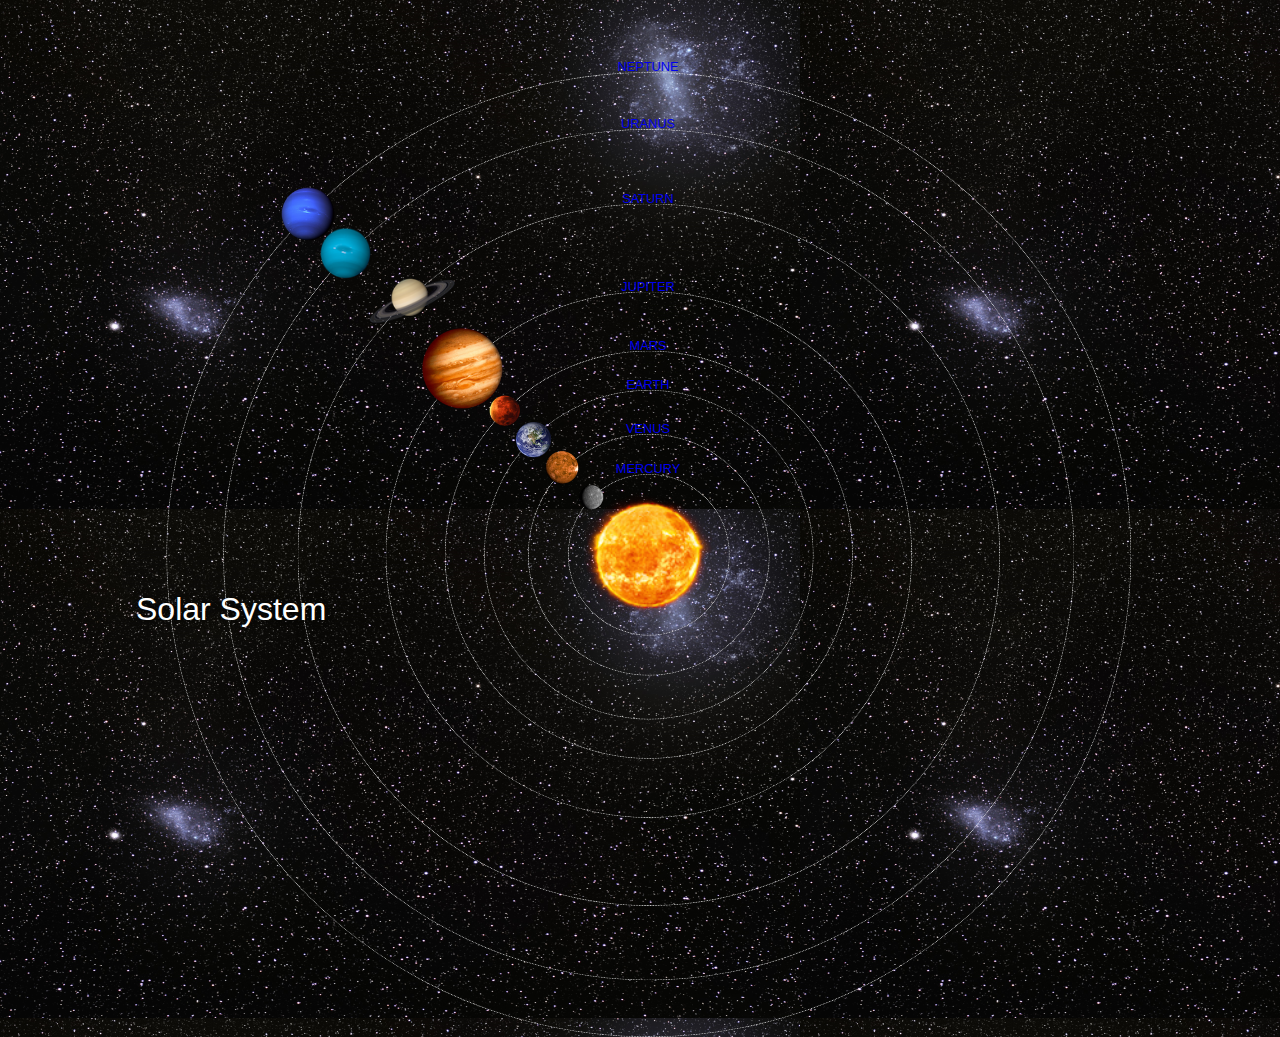
<file: index.html>
<!DOCTYPE html>
<html>
    <head>
        <title>Solar System</title>
        <link rel="stylesheet" href="style.css" />
    </head>
    <body>
        <div id="container">
            <h1> Solar System</h1>
            <a href="sun.html"><img src="images/sun.png" id="sun"/></a>

            <div id="neptune-orbit">
                <a href="neptune.html"><img src="images/neptune.png" id="neptune"></a>
            </div>
            <div id="neptune-label" class="label-box">
                <a href="neptune.html">NEPTUNE</a>
            </div>

            <div id="uranus-orbit">
                <a href="uranus.html"><img src="images/uranus.png" id="uranus"/></a>
            </div>
            <div id="uranus-label" class="label-box">
                <a href="uranus.html">URANUS</a>
            </div>

            <div id="saturn-orbit">
                <a href="saturn.html"><img src="images/saturn.png" id="saturn"/></a>
            </div>
            <div id="saturn-label" class="label-box">
                <a href="saturn.html">SATURN</a>
            </div>

            <div id="jupiter-orbit">
                <a href="jupiter.html"><img src="images/jupiter.png" id="jupiter"/></a>
            </div>
            <div id="jupiter-label" class="label-box">
                <a href="jupiter.html">JUPITER</a>
            </div>

            <div id="mars-orbit">
                <a href="mars.html"><img src="images/mars.png" id="mars"/></a>
            </div>
            <div id="mars-label" class="label-box">
                <a href="mars.html">MARS</a>
            </div>

            <div id="earth-orbit">
                <a href="earth.html"><img src="images/earth.png" id="earth"/></a>
            </div>
            <div id="earth-label" class="label-box">
                <a href="earth.html">EARTH</a>
            </div>

            <div id="venus-orbit">
                <a href="venus.html"><img src="images/venus.png" id="venus"/></a>
            </div>
            <div id="venus-label" class="label-box">
                <a href="venus.html">VENUS</a>
            </div>

            <div id="mercury-orbit">
                <a href="mercury.html"><img src="images/mercury.png" id="mercury"/></a>
            </div>
            <div id="mercury-label" class="label-box">
                <a href="mercury.html">MERCURY</a>
            </div>
        </div>
    </body>
</html>
</file>
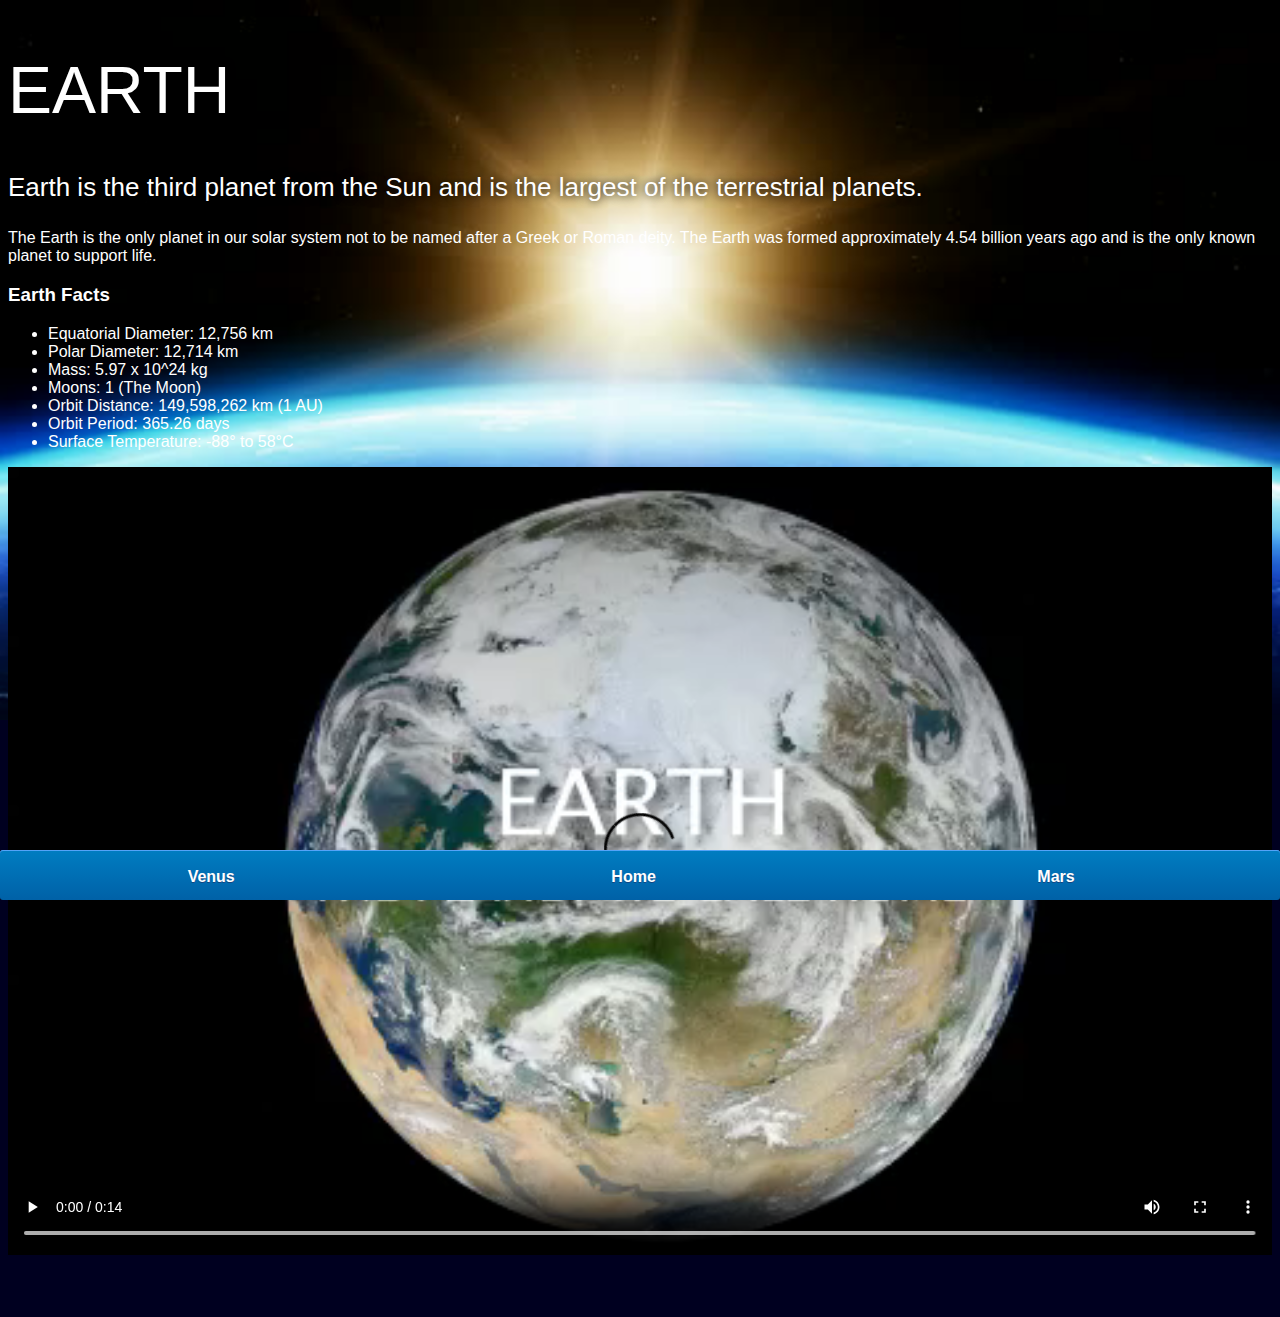
<file: earth.html>
<!DOCTYPE html>
<html>
    <head>
        <title>Solar System</title>
        <link rel="stylesheet" href="style-pages.css" />
    </head>
    <body>
        <div id="main">
            <div id="content">
                <h1>Earth</h1>
                <p class="intro">
                    Earth is the third planet from the Sun and is the largest of the terrestrial planets. 
                </p>             

                <p>
                    The Earth is the only planet in our solar system not to be named after a Greek or Roman deity. 
                    The Earth was formed approximately 4.54 billion years ago and is the only known planet to support life.
                </p>

                <h3>Earth Facts</h3>
                <ul>
                    <li>Equatorial Diameter:	12,756 km</li>
                    <li>Polar Diameter:	12,714 km</li>
                    <li>Mass:	5.97 x 10^24 kg</li>
                    <li>Moons:	1 (The Moon)</li>
                    <li>Orbit Distance:	149,598,262 km (1 AU)</li>
                    <li>Orbit Period:	365.26 days</li>
                    <li>Surface Temperature:	-88&deg; to 58&deg;C</li>
                </ul>
                <video id="video" controls>
                    <source src="videos/earth-video.mp4" type="video/mp4">
                </video>



                <div id="tabs-bottom">
                   
                    <a href="venus.html">Venus</a>
                    <a href="index.html">Home</a>
                    <a href="mars.html">Mars</a>
                </div>
            </div>
        </div>
    </body>
</html>
</file>
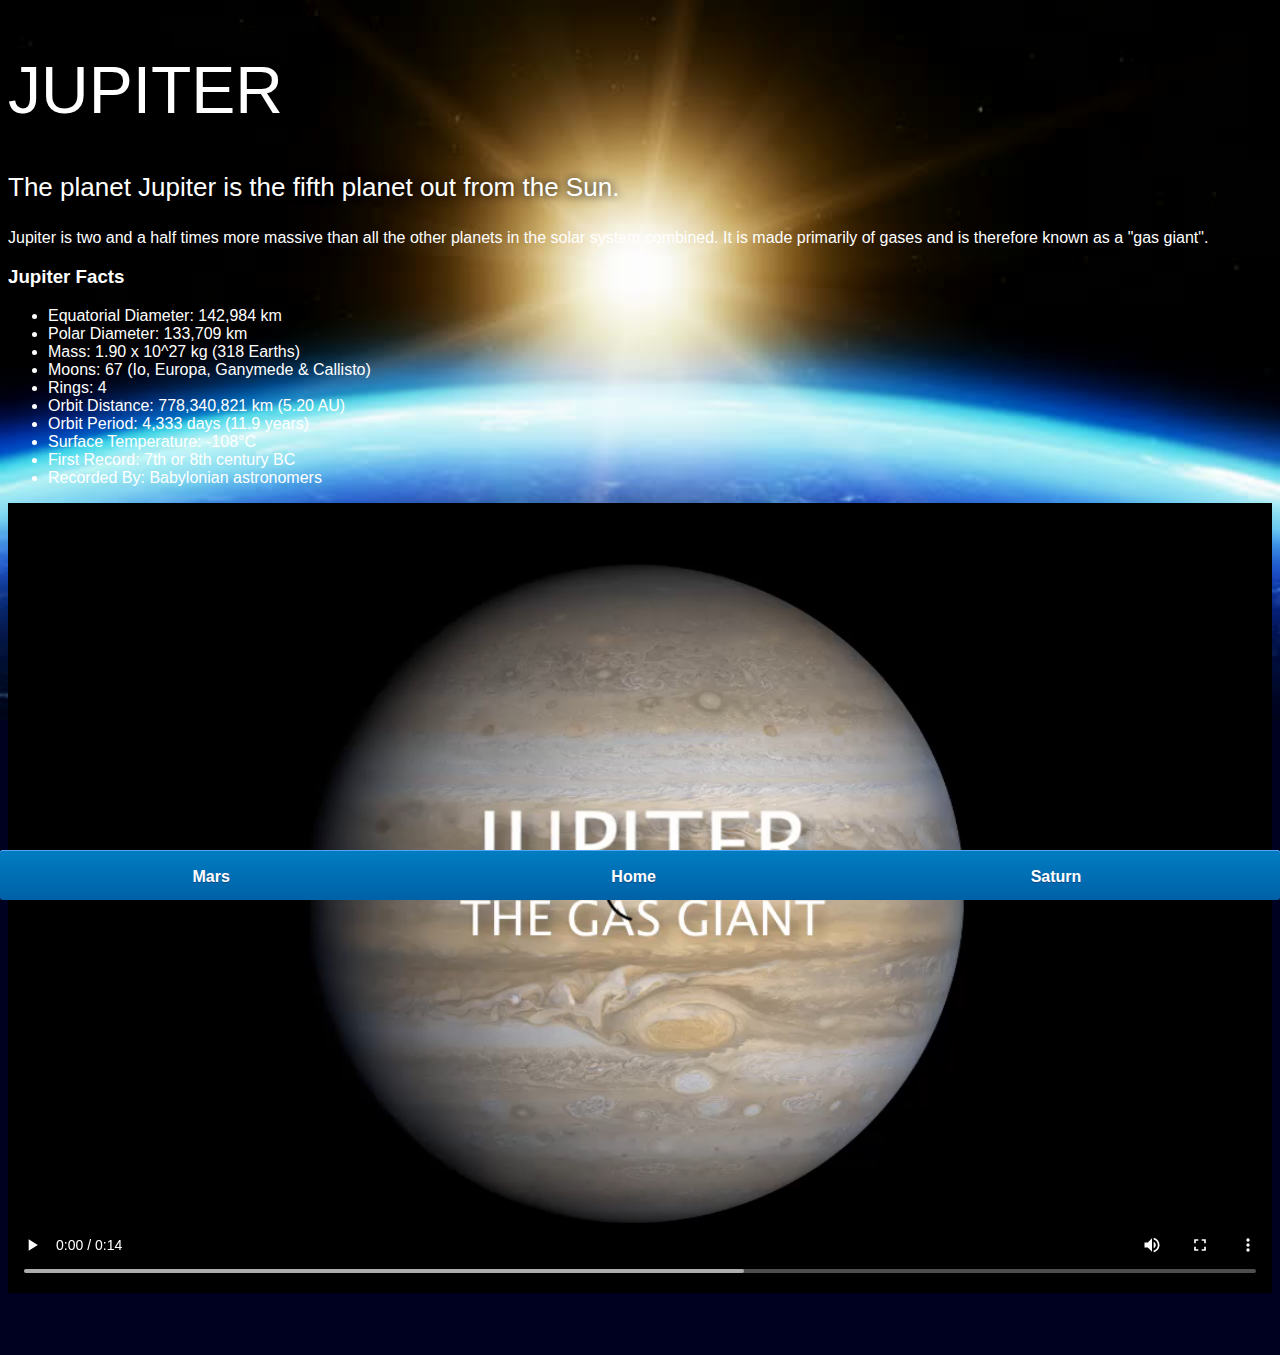
<file: jupiter.html>
<!DOCTYPE html>
<html>
    <head>
        <title>Solar System</title>
        <link rel="stylesheet" href="style-pages.css" />
    </head>
    <body>
        <div id="main">
            <div id="content">
                <h1>Jupiter</h1>
                <p class="intro">
                    The planet Jupiter is the fifth planet out from the Sun.
                </p>             

                <p>
                    Jupiter is two and a half times more massive than all the other planets in the solar system combined. 
                    It is made primarily of gases and is therefore known as a "gas giant".
                </p>

                <h3>Jupiter Facts</h3>
                <ul>
                    <li>Equatorial Diameter:	142,984 km</li>
                    <li>Polar Diameter:	133,709 km</li>
                    <li>Mass:	1.90 x 10^27 kg (318 Earths)</li>
                    <li>Moons:	67 (Io, Europa, Ganymede & Callisto)</li>
                    <li>Rings:	4</li>
                    <li>Orbit Distance:	778,340,821 km (5.20 AU)</li>
                    <li>Orbit Period:	4,333 days (11.9 years)</li>
                    <li>Surface Temperature:	-108&deg;C</li>
                    <li>First Record:	7th or 8th century BC</li>
                    <li>Recorded By:	Babylonian astronomers</li>
                </ul>
                <video id="video" controls>
                    <source src="videos/jupiter-video.mp4" type="video/mp4">
                </video>


                <div id="tabs-bottom">

                    <a href="mars.html">Mars</a>
                    <a href="index.html">Home</a>
                    <a href="saturn.html">Saturn</a>
                </div>
            </div>
        </div>
    </body>
</html>
</file>
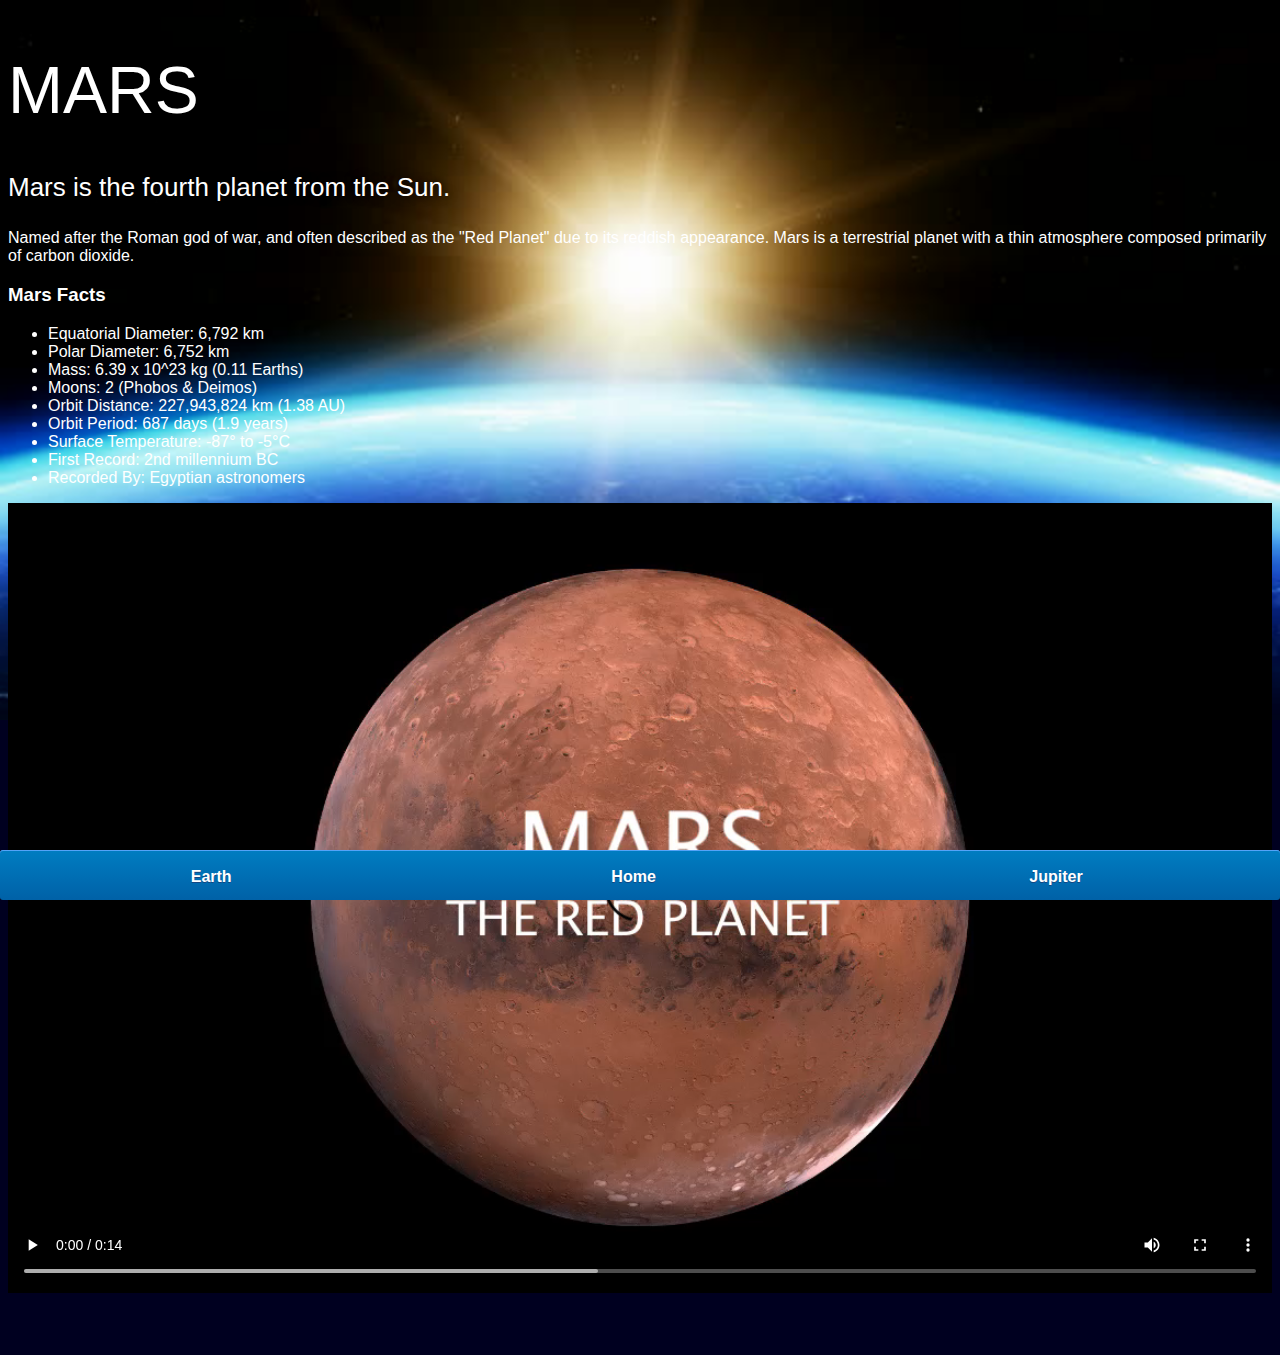
<file: mars.html>
<!DOCTYPE html>
<html>
    <head>
        <title>Solar System</title>
        <link rel="stylesheet" href="style-pages.css" />
    </head>
    <body>
        <div id="main">
            <div id="content">
                <h1>Mars</h1>
                <p class="intro">
                    Mars is the fourth planet from the Sun.  
                </p>             

                <p>
                    Named after the Roman god of war, and often described as the "Red Planet" due to its reddish appearance. 
                    Mars is a terrestrial planet with a thin atmosphere composed primarily of carbon dioxide.
                </p>

                <h3>Mars Facts</h3>
                <ul>
                    <li>Equatorial Diameter:	6,792 km</li>
                    <li>Polar Diameter:	6,752 km</li>
                    <li>Mass:	6.39 x 10^23 kg (0.11 Earths)</li>
                    <li>Moons:	2 (Phobos & Deimos)</li>
                    <li>Orbit Distance:	227,943,824 km (1.38 AU)</li>
                    <li>Orbit Period:	687 days (1.9 years)</li>
                    <li>Surface Temperature:	-87&deg; to -5&deg;C</li>
                    <li>First Record:	2nd millennium BC</li>
                    <li>Recorded By:	Egyptian astronomers</li>
                </ul>
                <video id="video" controls>
                    <source src="videos/mars-video.mp4" type="video/mp4">
                </video>


                <div id="tabs-bottom">

                    <a href="earth.html">Earth</a>
                    <a href="index.html">Home</a>
                    <a href="jupiter.html">Jupiter</a>
                </div>
            </div>
        </div>
    </body>
</html>
</file>
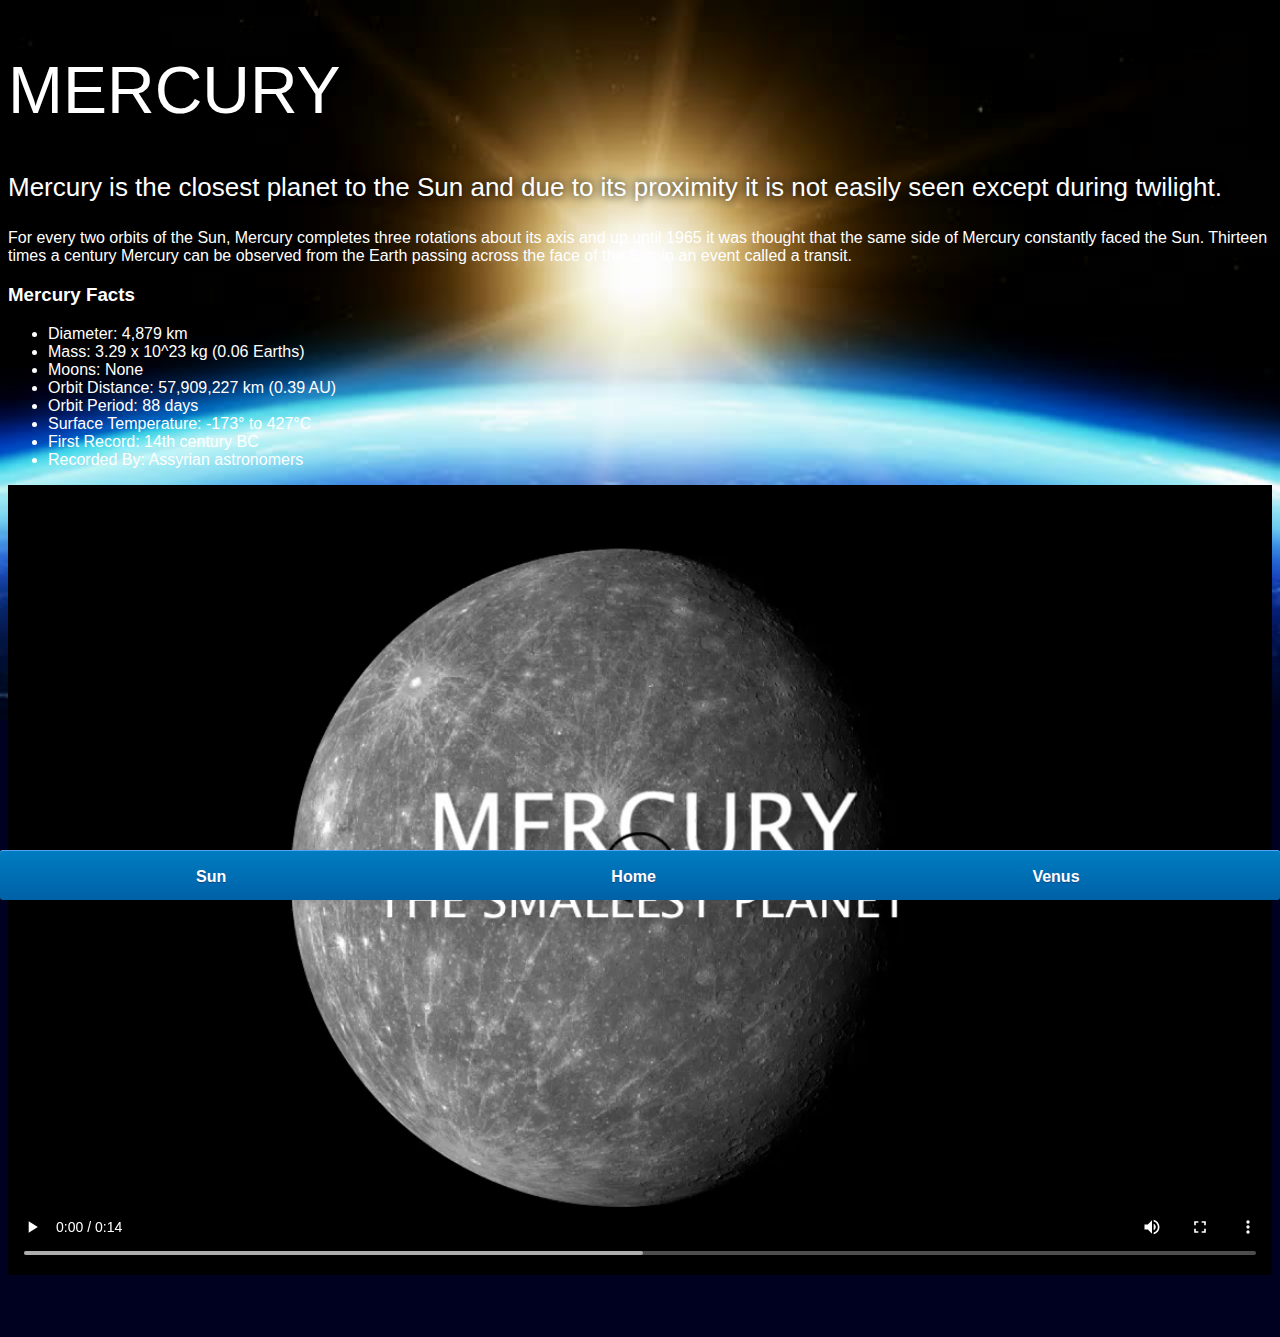
<file: mercury.html>
<!DOCTYPE html>
<html>
    <head>
        <title>Solar System</title>
        <link rel="stylesheet" href="style-pages.css" />
    </head>
    <body>
        <div id="main">
            <div id="content">
                <h1>Mercury</h1>
                <p class="intro">
                    Mercury is the closest planet to the Sun and due to its proximity it is not easily seen except during twilight. 
                </p>             

                <p>
                    For every two orbits of the Sun, Mercury completes three rotations about its axis and up until 1965 it was thought that the same side of Mercury constantly faced the Sun. Thirteen times a century Mercury can be observed from the Earth passing across the face of the Sun in an event called a transit.
                </p>

                <h3>Mercury Facts</h3>
                <ul>
                    <li>Diameter:	4,879 km</li>
                    <li>Mass:	3.29 x 10^23 kg (0.06 Earths)</li>
                    <li>Moons:	None</li>
                    <li>Orbit Distance:	57,909,227 km (0.39 AU)</li>
                    <li>Orbit Period:	88 days</li>
                    <li>Surface Temperature:	-173&deg; to 427&deg;C</li>
                    <li>First Record:	14th century BC</li>
                    <li>Recorded By:	Assyrian astronomers</li>
                </ul>
                <video id="video" controls>
                    <source src="videos/mercury-video.mp4" type="video/mp4">
                </video>

                <div id="tabs-bottom">

                    <a href="sun.html">Sun</a>
                    <a href="index.html">Home</a>
                    <a href="venus.html">Venus</a>
                </div>
            </div>
        </div>
    </body>
</html>
</file>
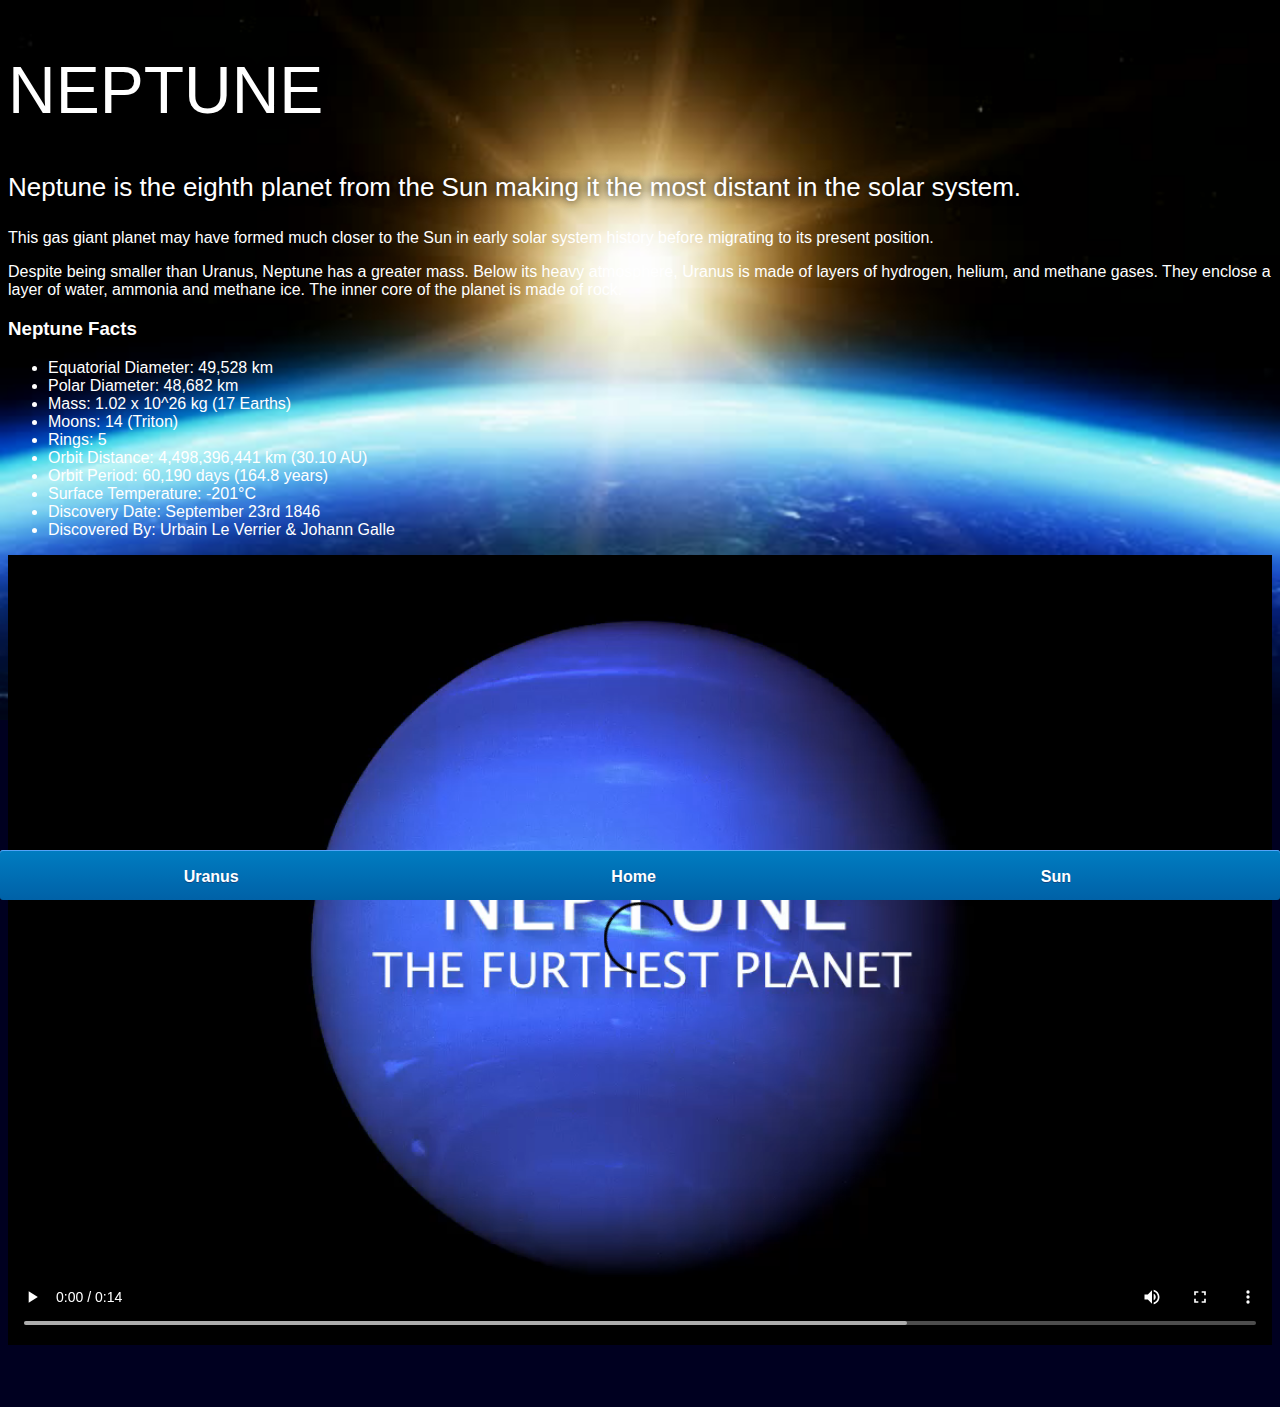
<file: neptune.html>
<!DOCTYPE html>
<html>
    <head>
        <title>Solar System</title>
        <link rel="stylesheet" href="style-pages.css" />
    </head>
    <body>
        <div id="main">
            <div id="content">
               
                <h1>Neptune</h1>
                <p class="intro">
                    Neptune is the eighth planet from the Sun making it the most distant in the solar system. 
                </p>             
                <p>
                    This gas giant planet may have formed much closer to the Sun in early solar system history before migrating to its present position.</p>

                <p>Despite being smaller than Uranus, Neptune has a greater mass. Below its heavy atmosphere, Uranus is made of layers of hydrogen, helium, and methane gases. They enclose a layer of water, ammonia and methane ice. The inner core of the planet is made of rock.</p>

                <h3>Neptune Facts</h3>
                <ul>
                    <li>Equatorial Diameter:	49,528 km</li>
                    <li>Polar Diameter:	48,682 km</li>
                    <li>Mass:	1.02 x 10^26 kg (17 Earths)</li>
                    <li>Moons:	14 (Triton)</li>
                    <li>Rings:	5</li>
                    <li>Orbit Distance:	4,498,396,441 km (30.10 AU)</li>
                    <li>Orbit Period:	60,190 days (164.8 years)</li>
                    <li>Surface Temperature:	-201&deg;C</li>
                    <li>Discovery Date:	September 23rd 1846</li>
                    <li>Discovered By:	Urbain Le Verrier & Johann Galle</li>
                </ul>

                <video id="video" controls>
                    <source src="videos/neptune-video.mp4" type="video/mp4">
                </video>

                <div id="tabs-bottom">

 
                    <a href="uranus.html">Uranus</a>
                    <a href="index.html">Home</a>
                    <a href="sun.html">Sun</a>
                </div>
            </div>
        </div>
    </body>
</html>
</file>
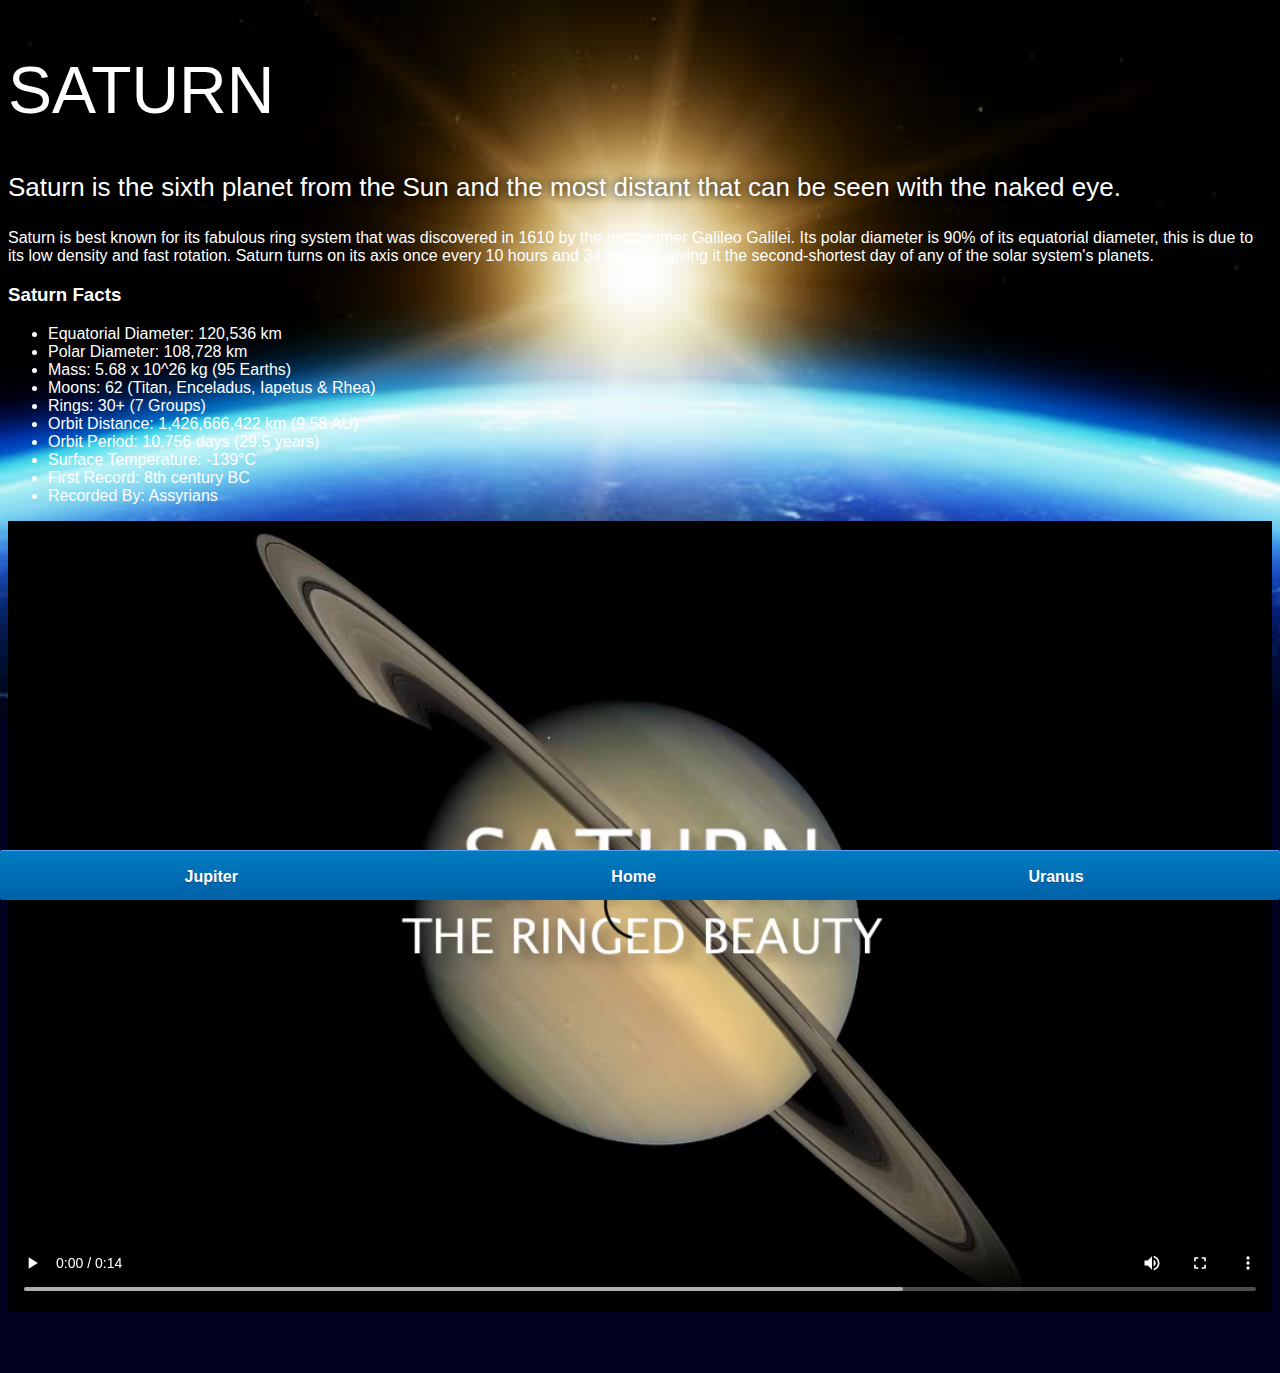
<file: saturn.html>
<!DOCTYPE html>
<html>
    <head>
        <title>Solar System</title>
        <link rel="stylesheet" href="style-pages.css" />
    </head>
    <body>
        <div id="main">
            <div id="content">
               
                <h1>Saturn</h1>
                    <p class="intro">
                        Saturn is the sixth planet from the Sun and the most distant that can be seen with the naked eye.
                    </p>             

                    <p>
                        Saturn is best known for its fabulous ring system that was discovered in 1610 by the astronomer Galileo Galilei. Its polar diameter is 90% of its equatorial diameter, this is due to its low density and fast rotation. Saturn turns on its axis once every 10 hours and 34 minutes giving it the second-shortest day of any of the solar system's planets.
                    </p>

                <h3>Saturn Facts</h3>
                    <ul>
                        <li>Equatorial Diameter:	120,536 km</li>
                        <li>Polar Diameter:	108,728 km</li>
                        <li>Mass:	5.68 x 10^26 kg (95 Earths)</li>
                        <li>Moons:	62 (Titan, Enceladus, Iapetus & Rhea)</li>
                        <li>Rings:	30+ (7 Groups)</li>
                        <li>Orbit Distance:	1,426,666,422 km (9.58 AU)</li>
                        <li>Orbit Period:	10,756 days (29.5 years)</li>
                        <li>Surface Temperature:	-139&deg;C</li>
                        <li>First Record:	8th century BC</li>
                        <li>Recorded By:	Assyrians</li>
                    </ul>
                    
                        <video id="video" controls>
                            <source src="videos/saturn-video.mp4" type="video/mp4">
                        </video>


                <div id="tabs-bottom">

 
                    <a href="jupiter.html">Jupiter</a>
                    <a href="index.html">Home</a>
                    <a href="uranus.html">Uranus</a>
                </div>
            </div>
        </div>
    </body>
</html>
</file>
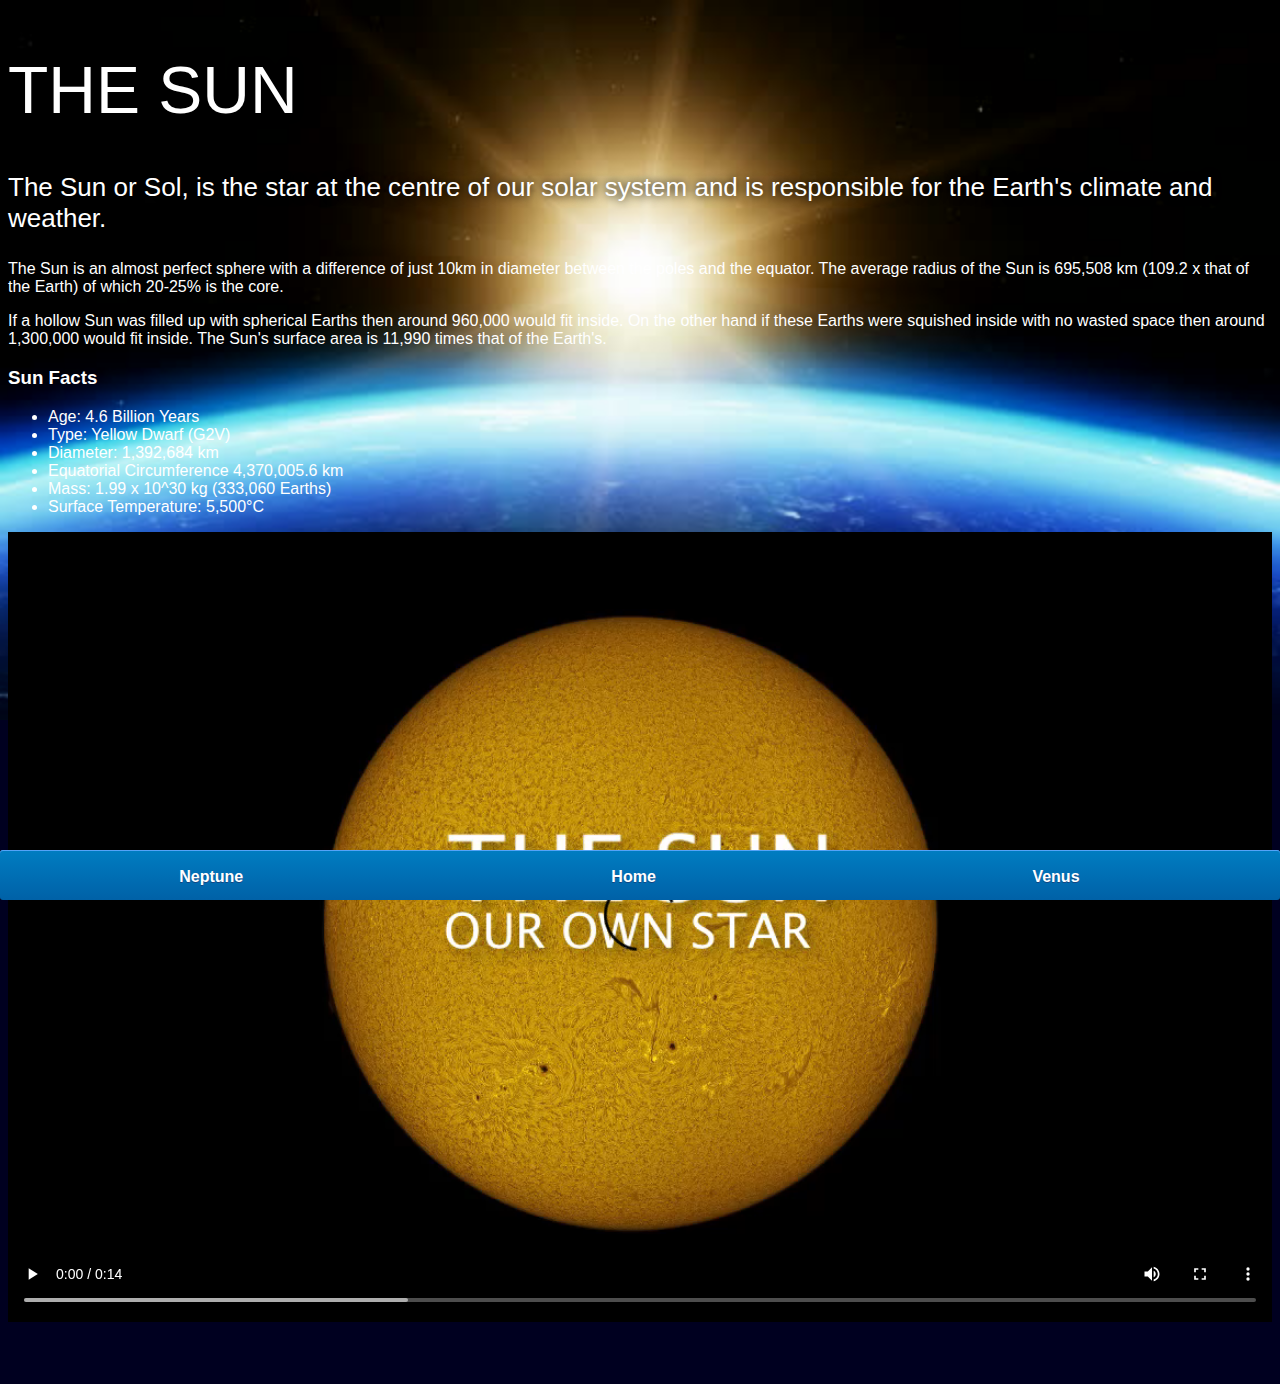
<file: sun.html>
<!DOCTYPE html>
<html>
    <head>
        <title>Solar System</title>
        <link rel="stylesheet" href="style-pages.css" />
    </head>
    <body>
        <div id="main">
            <div id="content">
                <h1>The Sun</h1>
                <p class="intro">
                    The Sun or Sol, is the star at the centre of our solar 
                    system and is responsible for the Earth's climate and weather. 
                </p>             

                <p>
                    The Sun is an almost perfect sphere with a difference of just 10km in diameter between the poles and the equator. 
                    The average radius of the Sun is 695,508 km (109.2 x that of the Earth) of which 20-25% is the core.
                </p>
                <p>
                    If a hollow Sun was filled up with spherical Earths then around 960,000 would fit inside. 
                    On the other hand if these Earths were squished inside with no wasted space then around 1,300,000 would fit inside. 
                    The Sun's surface area is 11,990 times that of the Earth's.
                </p>

                <h3>Sun Facts</h3>
                <ul>
                    <li>Age:	4.6 Billion Years</li>
                    <li>Type:	Yellow Dwarf (G2V)</li>
                    <li>Diameter:	1,392,684 km</li>
                    <li>Equatorial Circumference	4,370,005.6 km</li>
                    <li>Mass:	1.99 x 10^30 kg (333,060 Earths)</li>
                    <li>Surface Temperature:	5,500°C</li>
                </ul>

                <video id="video" controls>
                    <source src="videos/sun-video.mp4" type="video/mp4">
                </video>

            </div>

            <div id="tabs-bottom">
                <a href="neptune.html">Neptune</a>
                <a href="index.html">Home</a>
                <a href="venus.html">Venus</a>
            </div>
        </div>
    </body>
</html>
</file>
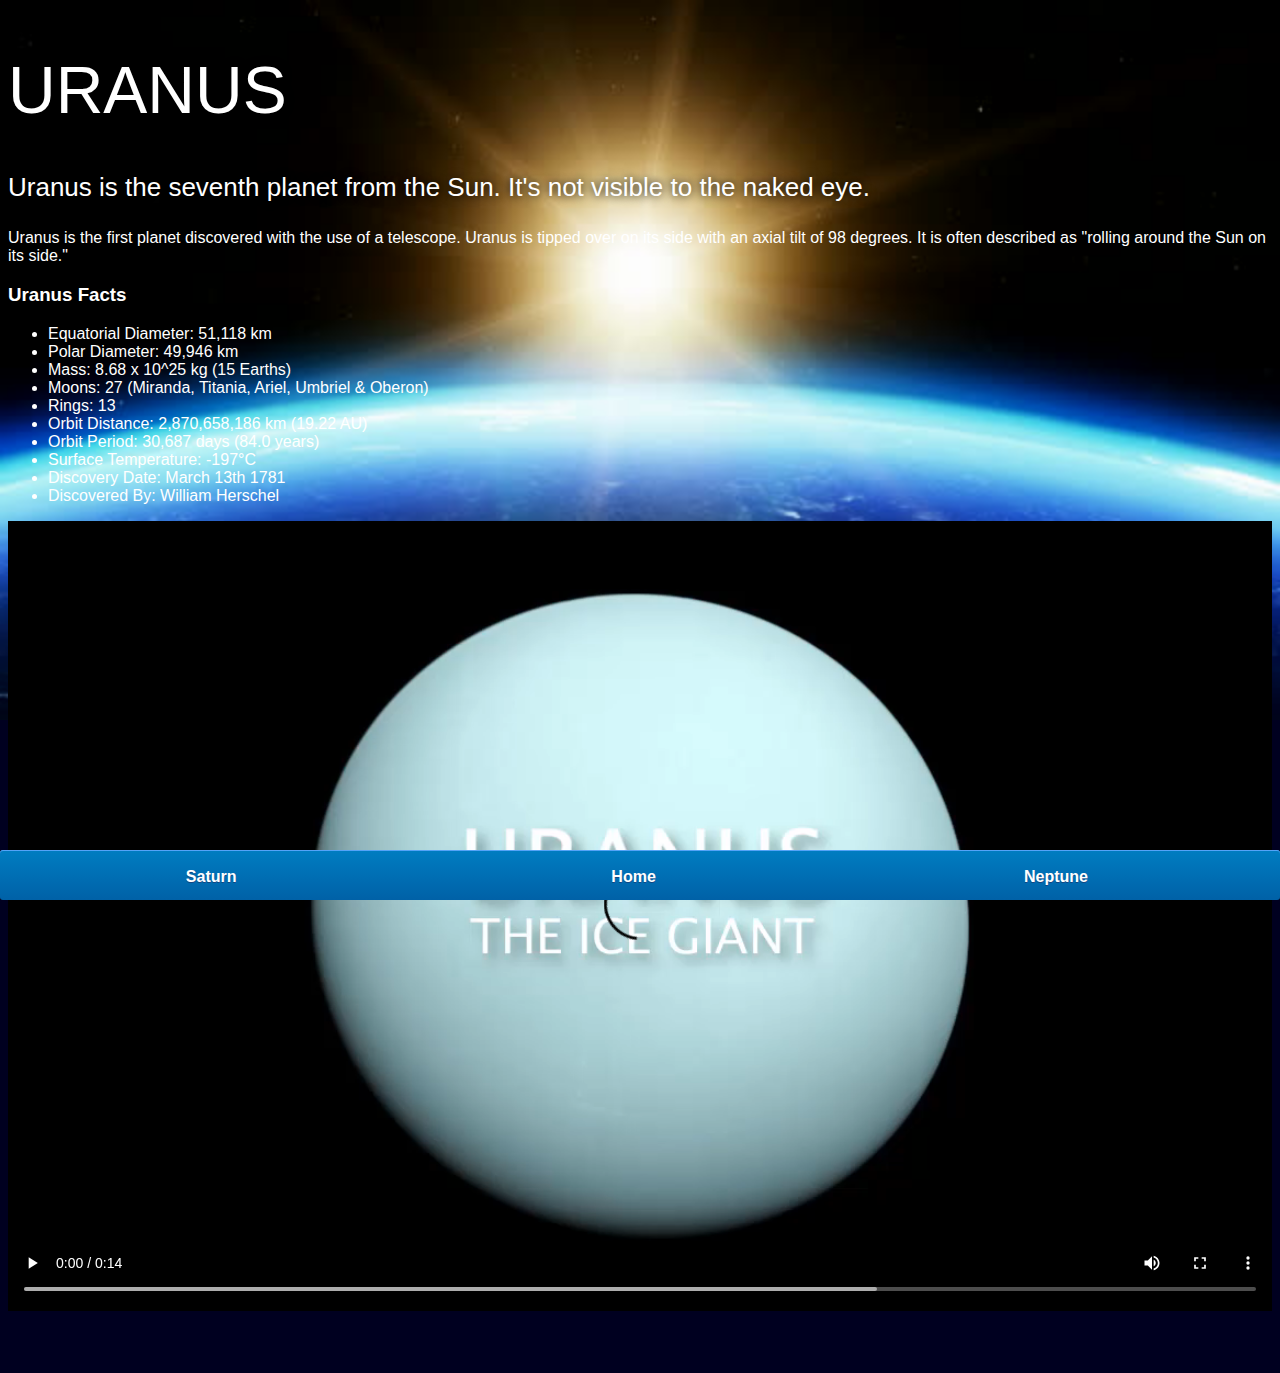
<file: uranus.html>
<!DOCTYPE html>
<html>
    <head>
        <title>Solar System</title>
        <link rel="stylesheet" href="style-pages.css" />
    </head>
    <body>
        <div id="main">
            <div id="content">
                <h1>Uranus</h1>
                <p class="intro">
                    Uranus is the seventh planet from the Sun. It's not visible to the naked eye.
                </p>             

                <p>
                    Uranus is the first planet discovered with the use of a telescope. Uranus is tipped over on its side with an axial tilt of 98 degrees. It is often described as "rolling around the Sun on its side."
                </p>

                <h3>Uranus Facts</h3>
                <ul>
                    <li>Equatorial Diameter:	51,118 km</li>
                    <li>Polar Diameter:	49,946 km</li>
                    <li>Mass:	8.68 x 10^25 kg (15 Earths)</li>
                    <li>Moons:	27 (Miranda, Titania, Ariel, Umbriel & Oberon)</li>
                    <li>Rings:	13</li>
                    <li>Orbit Distance:	2,870,658,186 km (19.22 AU)</li>
                    <li>Orbit Period:	30,687 days (84.0 years)</li>
                    <li>Surface Temperature:	-197&deg;C</li>
                    <li>Discovery Date:	March 13th 1781</li>
                    <li>Discovered By:	William Herschel</li>
                </ul>
                <video id="video" controls>
                    <source src="videos/uranus-video.mp4" type="video/mp4">
                </video>


                <div id="tabs-bottom">

                    <a href="saturn.html">Saturn</a>
                    <a href="index.html">Home</a>
                    <a href="neptune.html">Neptune</a>
                </div>
            </div>
        </div>
    </body>
</html>
</file>
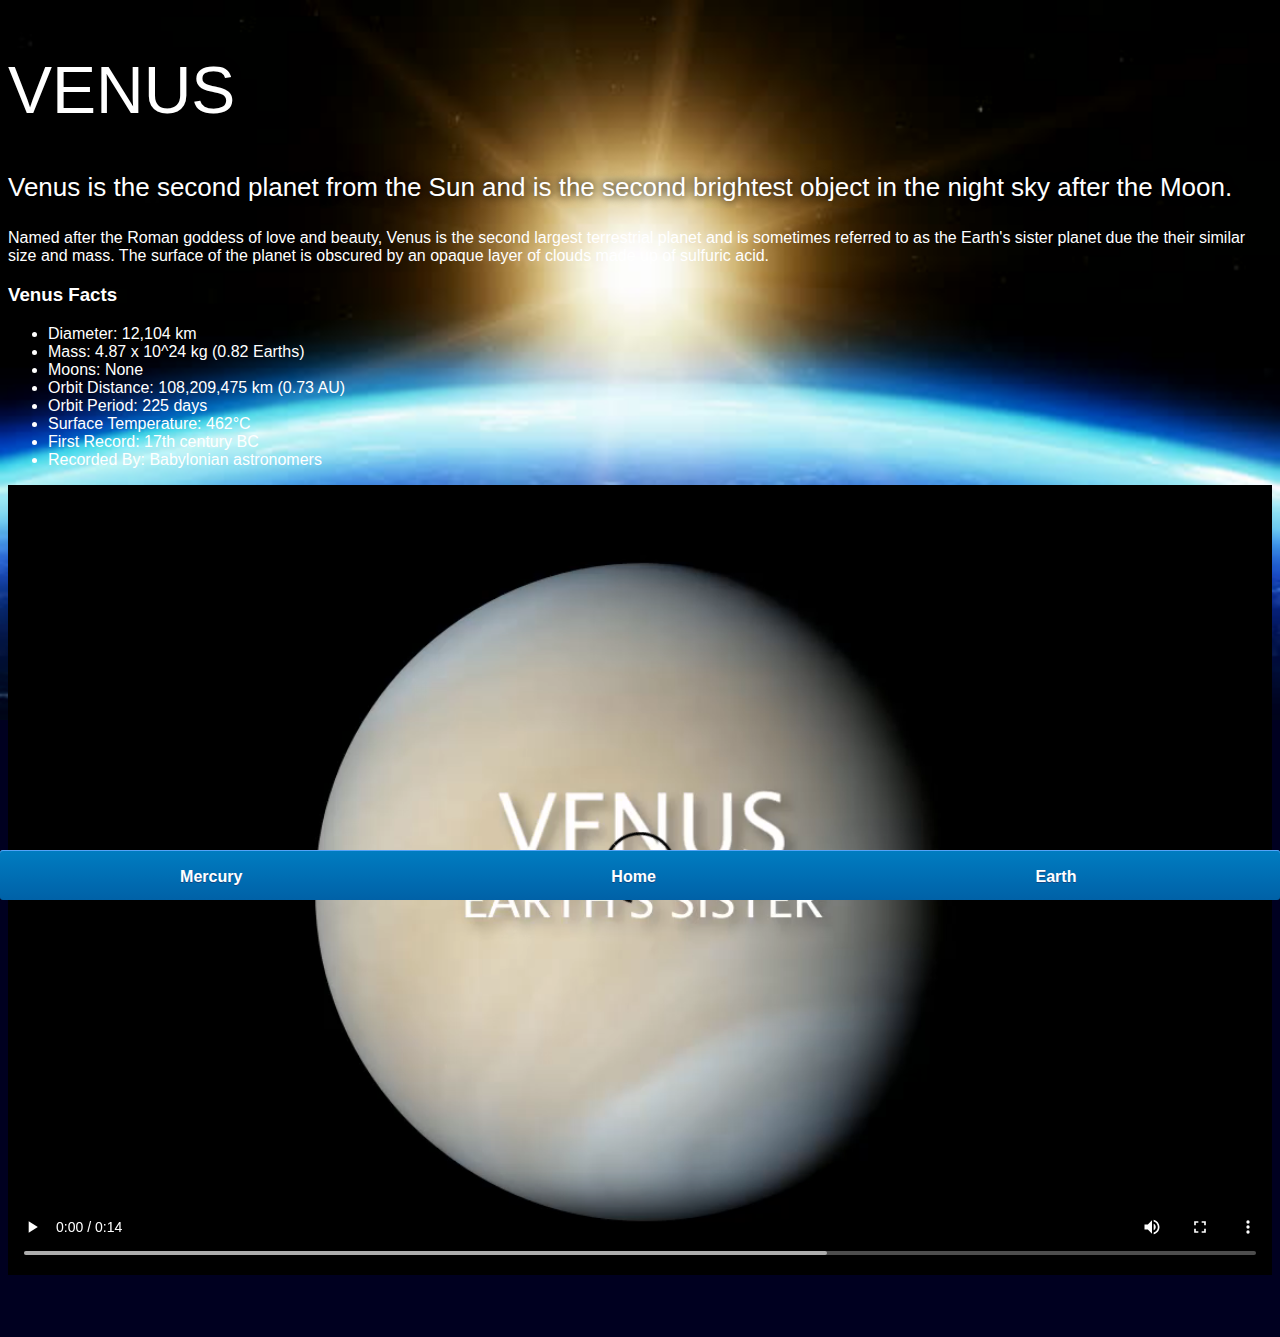
<file: venus.html>
<!DOCTYPE html>
<html>
    <head>
        <title>Solar System</title>
        <link rel="stylesheet" href="style-pages.css" />
    </head>
    <body>
        <div id="main">
            <div id="content">
                <h1>Venus</h1>
                <p class="intro">
                    Venus is the second planet from the Sun and is the second brightest object in the night sky after the Moon. 
                </p>             

                <p>
                    Named after the Roman goddess of love and beauty, Venus is the second largest terrestrial planet and is sometimes referred to as the Earth's sister planet due the their similar size and mass. The surface of the planet is obscured by an opaque layer of clouds made up of sulfuric acid.
                </p>

                <h3>Venus Facts</h3>
                <ul>
                    <li>Diameter:	12,104 km</li>
                    <li>Mass:	4.87 x 10^24 kg (0.82 Earths)</li>
                    <li>Moons:	None</li>
                    <li>Orbit Distance:	108,209,475 km (0.73 AU)</li>
                    <li>Orbit Period:	225 days</li>
                    <li>Surface Temperature:	462&deg;C</li>
                    <li>First Record:	17th century BC</li>
                    <li>Recorded By:	Babylonian astronomers</li>
                </ul>
                <video id="video" controls>
                    <source src="videos/venus-video.mp4" type="video/mp4">
                </video>


                <div id="tabs-bottom">

                    <a href="mercury.html">Mercury</a>
                    <a href="index.html">Home</a>
                    <a href="earth.html">Earth</a>
                </div>
            </div>
        </div>
    </body>
</html>
</file>
<file: style.css>
body{
    width: 100%;
    height: 100%;
    background: url('images/space.png');
    overflow: hidden;
}

h1{
    font-family: sans-serif ;
    font-weight: 100;
    font-size: 40px;
    text-shadow: 0 0 10px #000000;
    color: white;

}

/*==============================SUN ================================*/

#sun{
    position: absolute;
    z-index: 1000;
    width: 160px;
    bottom: 10px;
    left: 50%;
    margin-left: -80px;
}

/*============================== NEPTUNE ================================*/

#neptune{
    width: 66px;
    height: 66px;
    margin: 143px;
    z-index:1000;
    animation: spin-right 8s linear infinite;
    -webkit-animation: spin-right 8s linear infinite;
}

#neptune-orbit{
    position: absolute;
    width: 1204px;
    height: 1204px;
    bottom: -512px;
    left: 50%;
    margin-left: -602px;
    border: 1px dotted white;
    border-radius: 50%;
    animation: spin-left 14s linear infinite;
    -webkit-animation: spin-left 14s linear infinite;
}

#neptune-label{
    bottom: 692px;
}

/*============================== URANUS ==================================*/

#uranus{
    width: 66px;
    height: 66px;
    margin: 120px;
    z-index:1000;
    animation: spin-right 8s linear infinite;
    -webkit-animation: spin-right 8s linear infinite;
}

#uranus-orbit{
    position: absolute;
    width: 1062px;
    height: 1062px;
    bottom: -441px;
    left: 50%;
    margin-left: -531px;
    border: 1px dotted white;
    border-radius: 50%;
    animation: spin-left 15s linear infinite;
    -webkit-animation: spin-left 15s linear infinite;
}

#uranus-label{
    bottom: 620px;
}


/*============================== SATURN ==================================*/

#saturn{
    width: 110px;
    margin: 85px;
    z-index:1000;
    animation: spin-right 13s linear infinite;
    -webkit-animation: spin-right 13s linear infinite;
}

#saturn-orbit{
    position: absolute;
    width: 876px;
    height: 876px;
    bottom: -348px;
    left: 50%;
    margin-left: -438px;
    border: 1px dotted white;
    border-radius: 50%;
    animation: spin-left 13s linear infinite;
    -webkit-animation: spin-left 13s linear infinite;
}

#saturn-label{
    bottom: 527px;
}


/*============================== JUPITER ==================================*/

#jupiter{
    width: 100px;
    height: 100px;
    margin: 45px;
    z-index:1000;
    animation: spin-right 10s linear infinite;
    -webkit-animation: spin-right 10s linear infinite;
}

#jupiter-orbit{
    position: absolute;
    width: 656px;
    height: 656px;
    bottom: -238px;
    left: 50%;
    margin-left: -328px;
    border: 1px dotted white;
    border-radius: 50%;
    animation: spin-left 10s linear infinite;
    -webkit-animation: spin-left 10s linear infinite;
}

#jupiter-label{
    bottom: 417px;
}

/*============================== MARS ==================================*/

#mars{
    width: 38px;
    height: 38px;
    margin: 55px;
    z-index:1000;
    animation: spin-right 3s linear infinite;
    -webkit-animation: spin-right 3s linear infinite;
}

#mars-orbit{
    position: absolute;
    width: 508px;
    height: 508px;
    bottom: -164px;
    left: 50%;
    margin-left: -254px;
    border: 1px dotted white;
    border-radius: 50%;
    animation: spin-left 4s linear infinite;
    -webkit-animation: spin-left 4s linear infinite;
}

#mars-label{
    bottom: 343px;
}

/*============================== EARTH ==================================*/

#earth{
    width: 50px;
    height: 50px;
    margin: 36px;
    z-index:1000;
    animation: spin-right 3s linear infinite;
    -webkit-animation: spin-right 3s linear infinite;
}

#earth-orbit{
    position: absolute;
    width: 410px;
    height: 410px;
    bottom: -115px;
    left: 50%;
    margin-left: -205px;
    border: 1px dotted white;
    border-radius: 50%;
    animation: spin-left 5s linear infinite;
    -webkit-animation: spin-left 5s linear infinite;
}

#earth-label{
    bottom: 294px;
}

/*============================== VENUS ==================================*/

#venus{
    width: 50px;
    height: 50px;
    margin: 16px;
    z-index:1000;
}

#venus-orbit{
    position: absolute;
    width: 300px;
    height: 300px;
    bottom: -60px;
    left: 50%;
    margin-left: -150px;
    border: 1px dotted white;
    border-radius: 50%;
    animation: spin-left 4s linear infinite;
    -webkit-animation: spin-left 4s linear infinite;
}

#venus-label{
    bottom: 239px;
}

/*============================== MERCURY ==================================*/

#mercury{
    width: 40px;
    height: 40pxpx;
    margin: 8px;
    z-index:1000;
}

#mercury-orbit{
    position: absolute;
    width: 200px;
    height: 200px;
    bottom: -10px;
    left: 50%;
    margin-left: -100px;
    border: 1px dotted white;
    border-radius: 50%;
    animation: spin-left 2s linear infinite;
    -webkit-animation: spin-left 2s linear infinite;
}

#mercury-label{
    bottom: 189px;
}
/*============================== PLEASE REMOVE ================================*/

#container{
    transform: scale(0.8, 0.8) translate(0, 700px);
}


/*==============================  LABEL BOX ================================*/

.label-box{
    position: absolute;
    width: 150px;
    left: 50%;
    margin-left: -75px;
    text-align: center;
    color: white;
    font-weight: 100;
    font-family: sans-serif;
}

.label-box a{
    text-decoration: none;
    padding: 0;
    margin: 0;
}

.label-box a:visited{
    color: rgb(255, 255, 255);
}

/*============================== ANIMATION ================================*/

@keyframes spin-left{
    100%{
        transform: rotate(-360deg);
        -webkit-transform: rotate(-360deg);
    }
}

@keyframes spin-right{
    100%{
        transform: rotate(360deg);
        -webkit-transform: rotate(360deg);
    }
}
</file>
<file: style-pages.css>
body{
    margin: 0;
    padding: 0;
    width: 100%;
    background-color: #000020;
    font-family: sans-serif;
    background-image: url('images/earth-sunrise.jpg');
    background-repeat: no-repeat;
    background-size: 100%;
    color: white;
}

h1{
    font-weight: 100;
    font-size: 66px;
    text-shadow: 0 0 10px #000000;
    text-transform: uppercase;
}

p.intro{
    font-size: 26px;
    font-weight: 200;
    text-shadow: 0 0 10px #000000;
}

#content{
    margin-bottom: 50px;
    padding: 8px;
}

#video{
    width: 100%;

}

/*================================ BOTTOM TABS ============================*/

#tabs-bottom{
    position: fixed;
    bottom: 0;
    left: 0;
    z-index: 500;
    display: inline-block;
    width: 100%;
    height: 50px;

    box-shadow: inset 0px 1px 0px 0px #54a3f7;
    background: linear-gradient(#007dc1, #0061a7);
    border-radius: 3px;
    border: 1px #124d77;
}

#tabs-bottom a{
    float: left;
    display: block;
    width: 33%;
    height: 35px;
    font-weight: 700;
    color: white;
    text-align: center;
    text-decoration: none;
    text-shadow: 0px 1px 0px #154682;
    padding-top: 18px;
}
</file>
